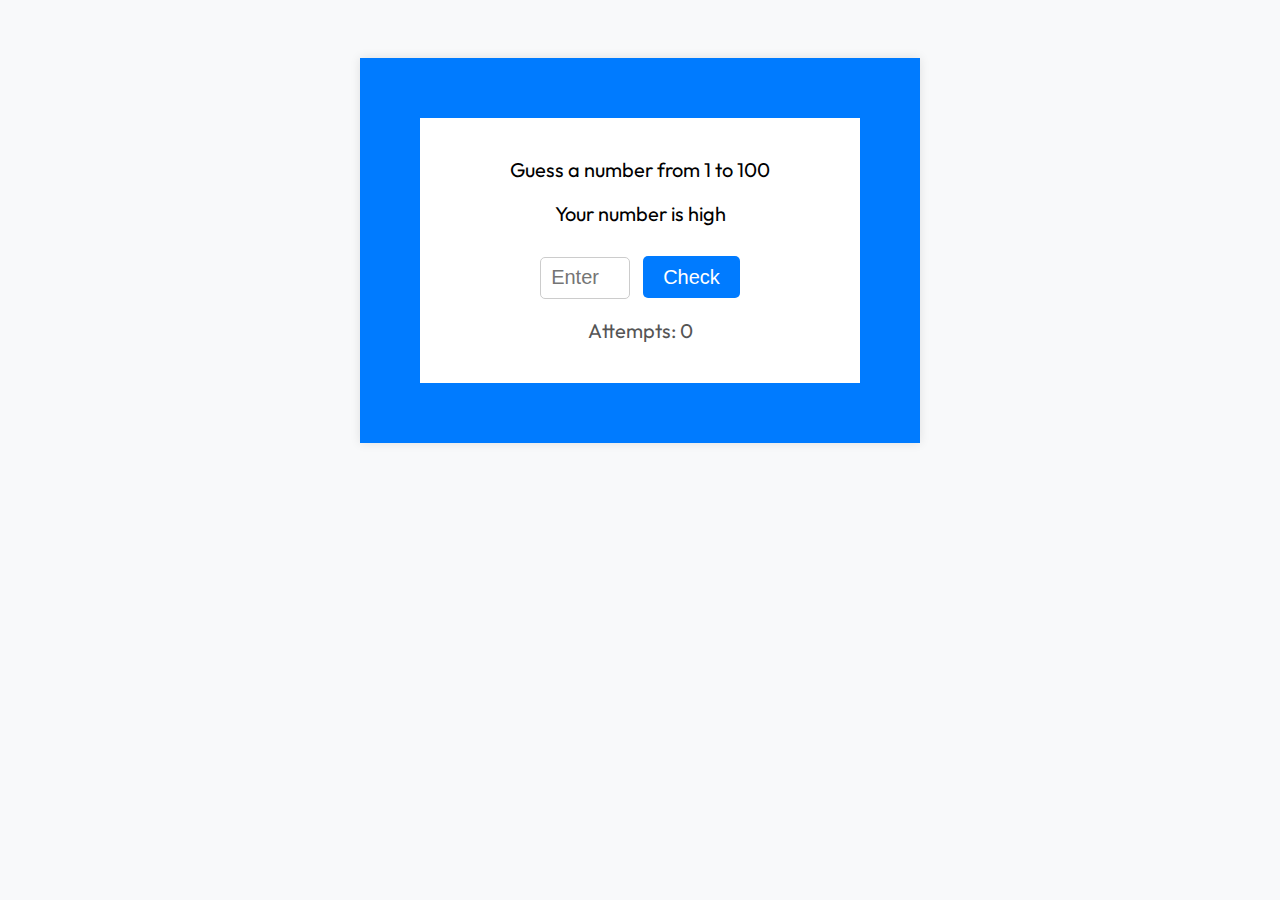
<file: Number game/index.html>
<!DOCTYPE html>
<html lang="en">
<head>
    <meta charset="UTF-8">
    <meta name="viewport" content="width=device-width, initial-scale=1.0">
    <title>Number Guessing Game</title>
    <link rel="stylesheet" href="https://fonts.googleapis.com/css2?family=Outfit:wght@100..900&display=swap">
    <link rel="stylesheet" href="style.css">
</head>
<body>
    <div class="game-container">
        <!-- <h1>Number Guessing Game</h1> -->
        <p>Guess a number from 1 to 100</p>
        <p>Your number is high</p>
        
        <input type="number" id="guessInput" placeholder="Enter no." min="1" max="100">
        <button onclick="checkGuess()">Check</button>
        <p id="feed"></p>
        <p id="attempts">Attempts: 0</p>
        <button id="restartButton" onclick="restartGame()">Restart Game</button>
    </div>

    <script src="script.js"></script>
</body>
</html>
</file>
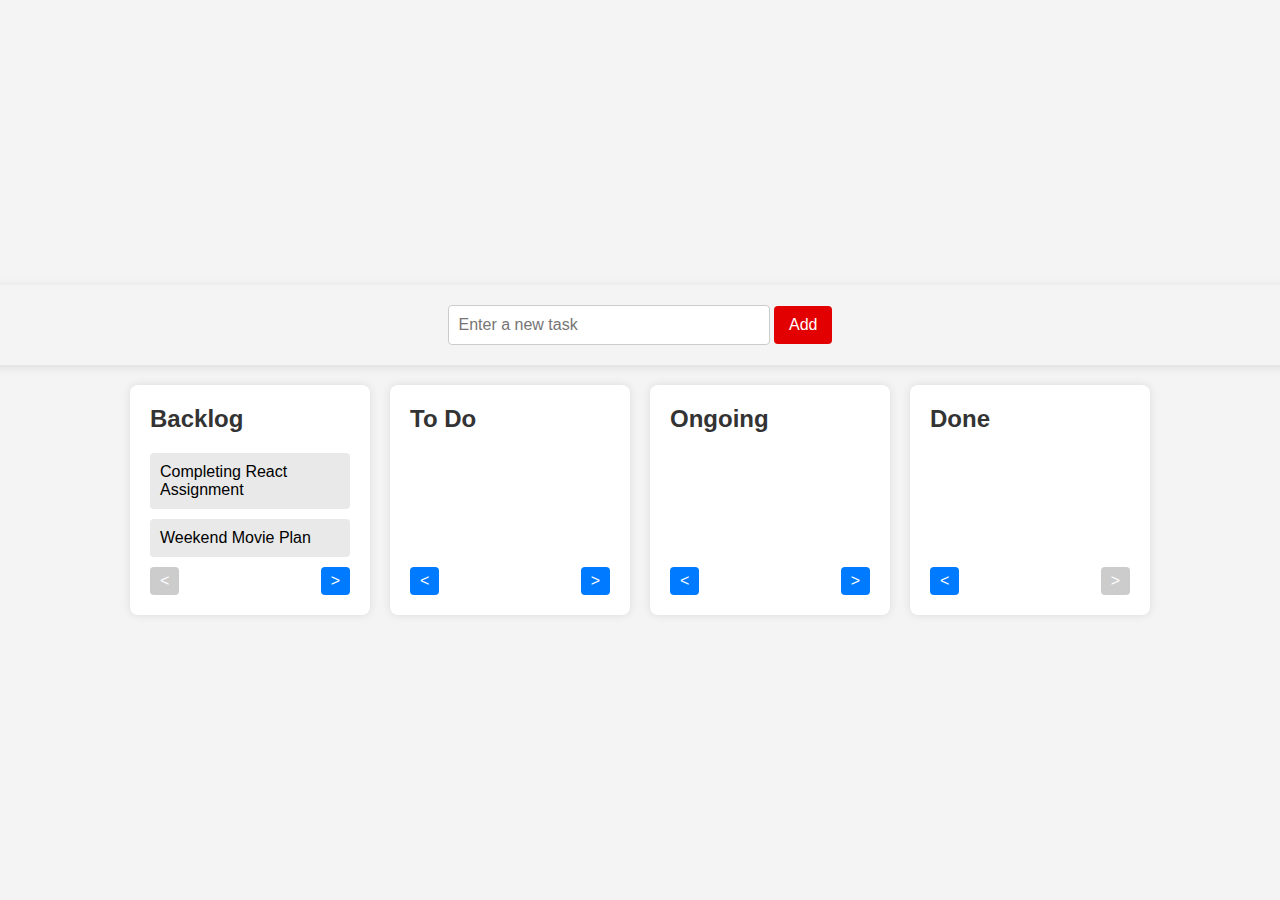
<file: todoapp/index.html>
<!DOCTYPE html>
<html lang="en">
<head>
    <meta charset="UTF-8">
    <meta name="viewport" content="width=device-width, initial-scale=1.0">
    <title>Todo List</title>
    <link rel="stylesheet" href="style.css">
</head>
<body>
    <div class="header">
        <!-- Task Input Section -->
        <div class="task-input">
            <input type="text" id="new-task" placeholder="Enter a new task" />
            <button onclick="addTask()">Add</button>
        </div>
    </div>

    <div class="container">
        <!-- Backlog Card -->
        <div class="card backlog">
            <h2>Backlog</h2>
            <ul id="backlog-list" class="todo-list"></ul>
            <div class="buttons">
                <button class="left" disabled>&lt;</button>
                <button class="right" onclick="moveToNext('backlog-list', 'todo-list')">&gt;</button>
            </div>
        </div>

        <!-- To Do Card -->
        <div class="card todo">
            <h2>To Do</h2>
            <ul id="todo-list" class="todo-list"></ul>
            <div class="buttons">
                <button class="left" onclick="moveToPrev('todo-list', 'backlog-list')">&lt;</button>
                <button class="right" onclick="moveToNext('todo-list', 'ongoing-list')">&gt;</button>
            </div>
        </div>

        <!-- Ongoing Card -->
        <div class="card ongoing">
          <h2>Ongoing</h2>
          <ul id="ongoing-list" class="todo-list"></ul>
          <div class="buttons">
              <button class="left" onclick="moveToPrev('ongoing-list', 'todo-list')">&lt;</button>
              <button class="right" onclick="moveToNext('ongoing-list', 'done-list')">&gt;</button>
          </div>
      </div>

      <!-- Done Card -->
      <div class="card done">
          <h2>Done</h2>
          <ul id="done-list" class="todo-list"></ul>
          <div class="buttons">
              <button class="left" onclick="moveToPrev('done-list', 'ongoing-list')">&lt;</button>
              <button class="right" disabled>&gt;</button>
          </div>
      </div>
  </div>
  <script src="script.js"></script>
</body>
</html>
</file>
<file: Number game/style.css>
body {
  font-family: 'Outfit', sans-serif;
  background-color: #f8f9fa;
  text-align: center;
  padding: 50px;
}

.game-container {
  font-family: 'Outfit', sans-serif;
  background-color: white;
  padding: 20px;
  border:60px solid #007bff;
  /* border-radius: 10px; */
  box-shadow: 0 0 10px rgba(0, 0, 0, 0.1);
  max-width: 400px;
  margin: 0 auto;
  line-height: 1.3;
}

.game-container p{
  line-height: 1.2;
  font-size: 20px;
}

input[type="number"] {
  padding: 10px;
  width: 17%;
  height: 20px;
  font-size: 20px;
  margin-top: 10px;
  border: 1px solid #ccc;
  border-radius: 5px;
  margin-right: 10px;
}

button {
  padding: 10px 20px;
  margin-top: 10px;
  cursor: pointer;
  font-size: 20px;
  height: 42px;
  background-color: #007bff;
  color: white;
  border: none;
  border-radius: 5px;
}

button:hover {
  background-color: #0056b3;
}

#feed {
  margin-top: 20px;
  font-size: 1.2em;
  color: #333;
}

#attempts {
  margin-top: 10px;
  color: #555;
}

#restartButton {
  background-color: #28a745;
  margin-top: 20px;
}

#restartButton:hover {
  background-color: #218838;
}
</file>
<file: todoapp/style.css>
body {
  font-family: 'Arial', sans-serif;
  background-color: #f4f4f4;
  display: flex;
  justify-content: center;
  align-items: center;
  height: 100vh;
  margin: 0;
  flex-direction: column;
}

.header {
  width: 100%;
  /* background-color: #007bff; */
  padding: 20px;
  text-align: center;
  box-shadow: 0 2px 10px rgba(0, 0, 0, 0.1);
  margin-bottom: 20px;
}

.task-input {
  display: inline-block;
  gap: 10px;
}

.task-input input {
  padding: 10px;
  font-size: 1em;
  border-radius: 4px;
  border: 1px solid #ccc;
  width: 300px;
}

.task-input button {
  padding: 10px 15px;
  font-size: 1em;
  background-color: #e30000;
  color: #fff;
  border: none;
  border-radius: 4px;
  cursor: pointer;
}

.task-input button:hover {
  background-color: #ff0000;
}

.container {
  display: flex;
  gap: 20px;
}

.card {
  background: #fff;
  border-radius: 8px;
  padding: 20px;
  width: 200px;
  box-shadow: 0 0 10px rgba(0, 0, 0, 0.1);
  display: flex;
  flex-direction: column;
  justify-content: space-between;
}

h2 {
  margin-top: 0;
  font-size: 1.5em;
  color: #333;
}

.todo-list {
  list-style-type: none;
  padding: 0;
  margin: 0;
  min-height: 100px;
}

.todo-list li {
  padding: 10px;
  background: #e9e9e9;
  margin-bottom: 10px;
  border-radius: 4px;
}

.container {
  display: flex;
  gap: 20px;
}

.card {
  background: #fff;
  border-radius: 8px;
  padding: 20px;
  width: 200px;
  box-shadow: 0 0 10px rgba(0, 0, 0, 0.1);
  display: flex;
  flex-direction: column;
  justify-content: space-between;
}

h2 {
  margin-top: 0;
  font-size: 1.5em;
  color: #333;
}

.todo-list {
  list-style-type: none;
  padding: 0;
  margin: 0;
  min-height: 100px;
}

.todo-list li {
  padding: 10px;
  background: #e9e9e9;
  margin-bottom: 10px;
  border-radius: 4px;
}

.buttons {
  display: flex;
  justify-content: space-between;
}

button {
  padding: 5px 10px;
  border: none;
  background-color: #007bff;
  color: #fff;
  border-radius: 4px;
  cursor: pointer;
  font-size: 1em;
}

button:disabled {
  background-color: #ccc;
  cursor: not-allowed;
}

/* Responsive design */
@media (max-width: 768px) {
  .container {
    flex-direction: column;
    align-items: center;
  }

  .card {
    width: 90%;
    margin-bottom: 20px;
  }

  .task-input input {
    width: 80%;
  }
}
</file>
